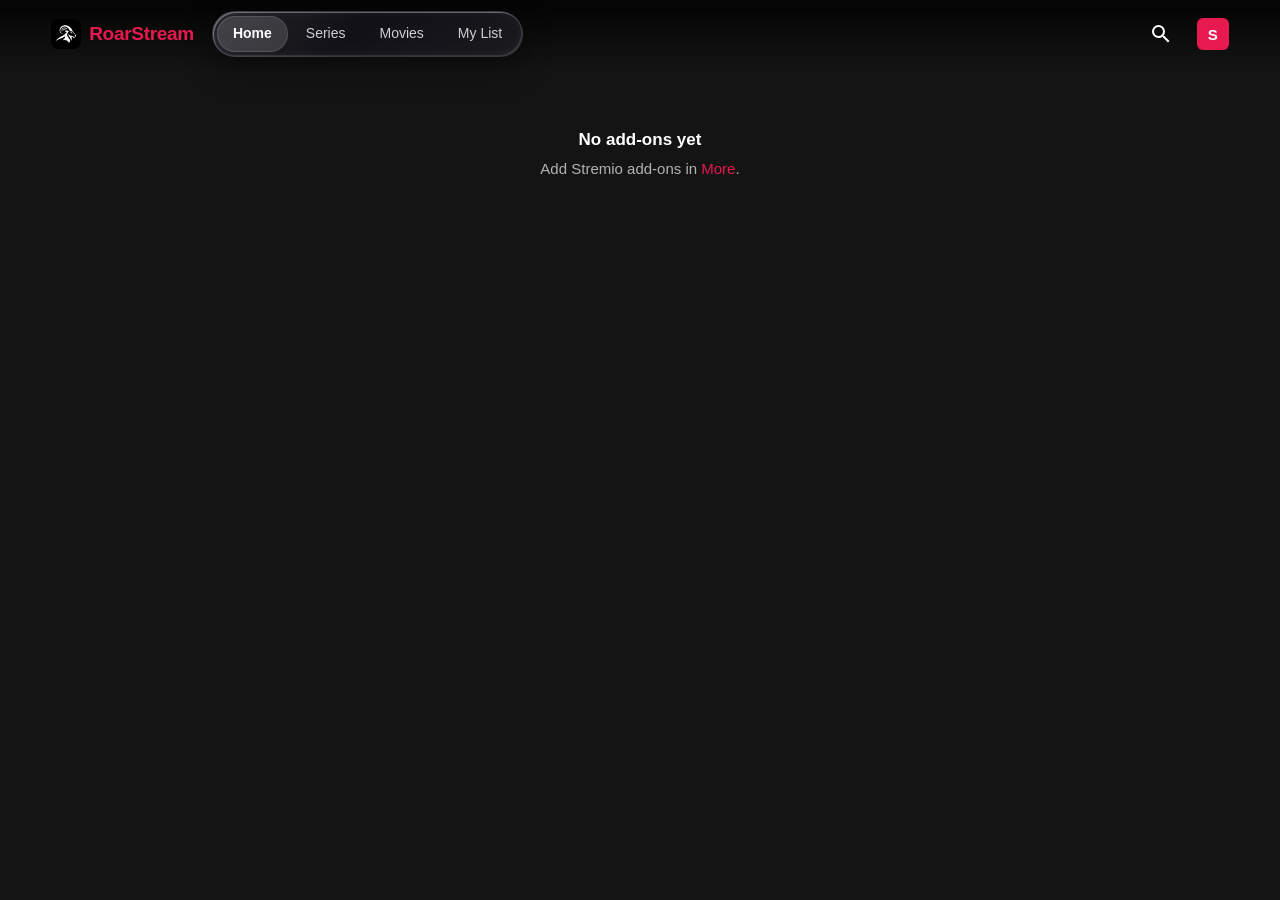
<file: webapp/index.html>
<!doctype html>
<html lang="en">
<head>
<meta charset="utf-8">
<meta name="viewport" content="width=device-width, initial-scale=1, viewport-fit=cover">
<meta name="theme-color" content="#141414">
<meta name="apple-mobile-web-app-capable" content="yes">
<meta name="mobile-web-app-capable" content="yes">
<meta name="apple-mobile-web-app-status-bar-style" content="black-translucent">
<meta name="apple-mobile-web-app-title" content="RoarStream">
<meta name="referrer" content="no-referrer">
<meta name="robots" content="noindex">
<title>RoarStream</title>
<link rel="manifest" href="manifest.webmanifest">
<link rel="apple-touch-icon" href="apple-touch-icon.png">
<link rel="icon" href="icon-192.png">
<link rel="stylesheet" href="app.css">
</head>
<body>
<header id="topnav">
  <a class="brand" href="#/home"><img src="icon-192.png" alt=""><span>RoarStream</span></a>
  <nav class="links">
    <a href="#/home" data-nav="home">Home</a>
    <a href="#/home?type=series" data-nav="series">Series</a>
    <a href="#/home?type=movie" data-nav="movie">Movies</a>
    <a href="#/library?tab=list" data-nav="list">My List</a>
    <a href="#/live" data-nav="live" id="nav-live">Live TV</a>
  </nav>
  <a class="icon" href="#/search" aria-label="Search"><svg viewBox="0 0 24 24"><path d="M15.5 14h-.79l-.28-.27A6.47 6.47 0 0 0 16 9.5 6.5 6.5 0 1 0 9.5 16c1.61 0 3.09-.59 4.23-1.57l.27.28v.79l5 4.99L20.49 19l-4.99-5zm-6 0C7.01 14 5 11.99 5 9.5S7.01 5 9.5 5 14 7.01 14 9.5 11.99 14 9.5 14z"/></svg></a>
  <a class="account" href="#/more" id="account" aria-label="Account and settings"><span>S</span></a>
</header>
<main id="view"></main>
<nav id="tabs">
  <a href="#/home" data-tab="home"><svg viewBox="0 0 24 24"><path d="M10 20v-6h4v6h5v-8h3L12 3 2 12h3v8z"/></svg><span>Home</span></a>
  <a href="#/search" data-tab="search"><svg viewBox="0 0 24 24"><path d="M15.5 14h-.79l-.28-.27A6.47 6.47 0 0 0 16 9.5 6.5 6.5 0 1 0 9.5 16c1.61 0 3.09-.59 4.23-1.57l.27.28v.79l5 4.99L20.49 19l-4.99-5zm-6 0C7.01 14 5 11.99 5 9.5S7.01 5 9.5 5 14 7.01 14 9.5 11.99 14 9.5 14z"/></svg><span>Search</span></a>
  <a href="#/live" data-tab="live" id="tab-live"><svg viewBox="0 0 24 24"><path d="M21 3H3c-1.1 0-2 .9-2 2v12c0 1.1.9 2 2 2h5v2h8v-2h5c1.1 0 2-.9 2-2V5c0-1.1-.9-2-2-2zm0 14H3V5h18v12z"/></svg><span>Live TV</span></a>
  <a href="#/library" data-tab="library"><svg viewBox="0 0 24 24"><path d="M4 6H2v14c0 1.1.9 2 2 2h14v-2H4V6zm16-4H8c-1.1 0-2 .9-2 2v12c0 1.1.9 2 2 2h12c1.1 0 2-.9 2-2V4c0-1.1-.9-2-2-2zm-8 12.5v-9l6 4.5-6 4.5z"/></svg><span>Library</span></a>
  <a href="#/more" data-tab="more"><svg viewBox="0 0 24 24"><path d="M20.5 11H19V7c0-1.1-.9-2-2-2h-4V3.5C13 2.12 11.88 1 10.5 1S8 2.12 8 3.5V5H4c-1.1 0-1.99.9-1.99 2v3.8H3.5c1.49 0 2.7 1.21 2.7 2.7s-1.21 2.7-2.7 2.7H2V20c0 1.1.9 2 2 2h3.8v-1.5c0-1.49 1.21-2.7 2.7-2.7 1.49 0 2.7 1.21 2.7 2.7V22H17c1.1 0 2-.9 2-2v-4h1.5c1.38 0 2.5-1.12 2.5-2.5S21.88 11 20.5 11z"/></svg><span>More</span></a>
</nav>
<div id="toast" hidden></div>
<script src="config.js"></script>
<script src="app.js"></script>
</body>
</html>
</file>
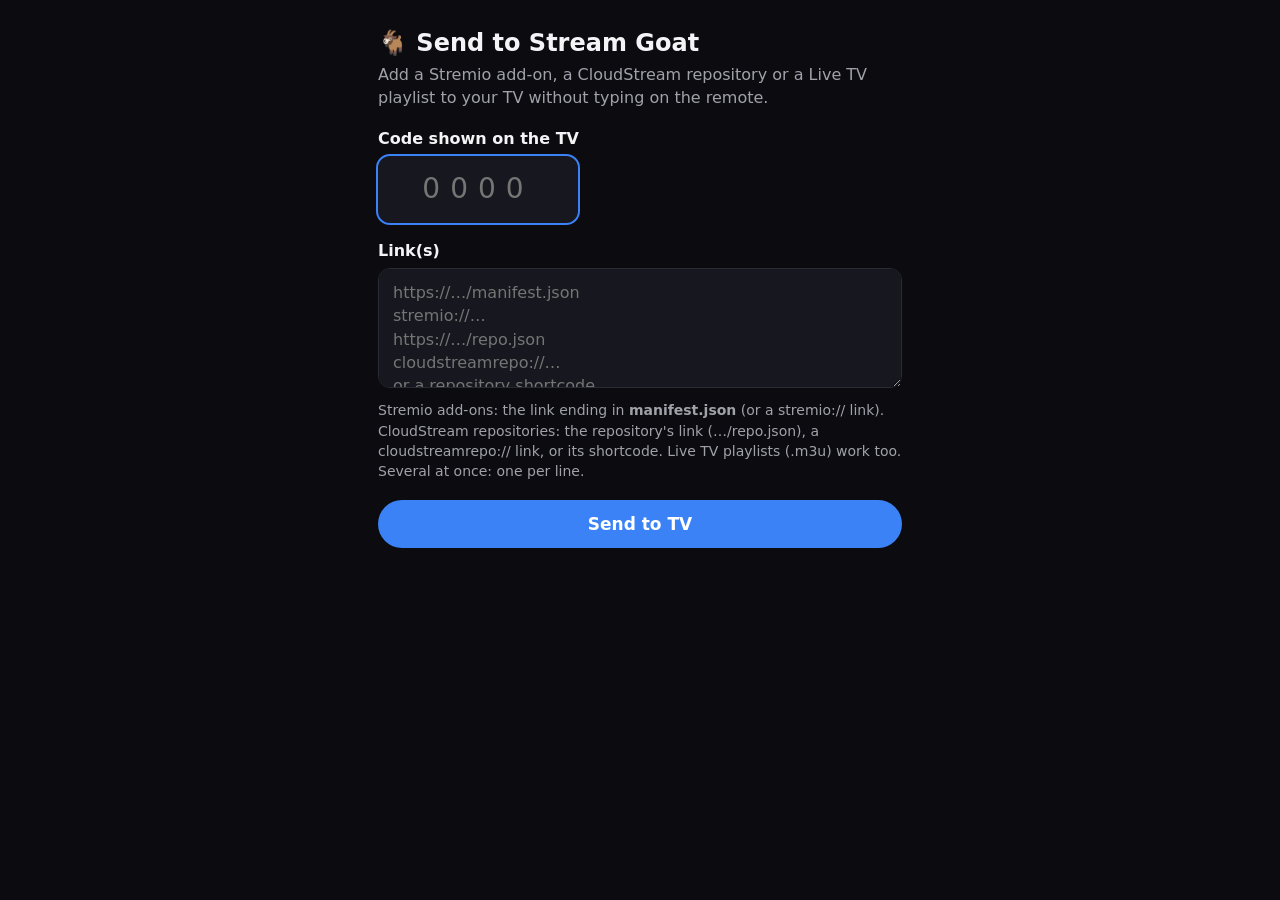
<file: android/app/src/main/assets/phone/index.html>
<!DOCTYPE html>
<html lang="en">
<head>
<meta charset="utf-8">
<meta name="viewport" content="width=device-width,initial-scale=1">
<meta name="referrer" content="no-referrer">
<title>Send to Stream Goat</title>
<style>
  :root { color-scheme: dark; --bg: #0b0b10; --card: #17171f; --line: #2a2a35; --text: #f4f4f7; --muted: #a1a1aa; --accent: #3b82f6; --ok: #22c55e; --bad: #f43f5e; }
  * { box-sizing: border-box; }
  body { margin: 0; font: 16px/1.45 system-ui, -apple-system, "Segoe UI", Roboto, sans-serif; background: var(--bg); color: var(--text); }
  main { max-width: 560px; margin: 0 auto; padding: 22px 18px 40px; }
  h1 { font-size: 24px; margin: 4px 0 2px; }
  p.sub { color: var(--muted); margin: 0 0 18px; }
  label { display: block; font-weight: 600; margin: 16px 0 6px; }
  input, textarea { width: 100%; background: var(--card); color: var(--text); border: 1px solid var(--line); border-radius: 12px; padding: 12px 14px; font: inherit; }
  input:focus, textarea:focus { outline: 2px solid var(--accent); border-color: transparent; }
  #code { font-size: 28px; letter-spacing: 10px; text-align: center; max-width: 200px; }
  textarea { min-height: 120px; resize: vertical; }
  .hint { color: var(--muted); font-size: 14px; margin-top: 6px; }
  button { margin-top: 18px; width: 100%; background: var(--accent); color: #fff; border: 0; border-radius: 999px; padding: 14px; font: 600 17px system-ui, sans-serif; }
  button:disabled { opacity: .5; }
  .item { background: var(--card); border: 1px solid var(--line); border-radius: 12px; padding: 12px 14px; margin-top: 10px; }
  .item .kind { font-size: 13px; color: var(--muted); }
  .item .link { word-break: break-all; }
  .item .state { margin-top: 4px; font-weight: 600; }
  .ok { color: var(--ok); } .bad { color: var(--bad); } .wait { color: var(--muted); }
  #error { color: var(--bad); margin-top: 12px; min-height: 1em; }
</style>
</head>
<body>
<main>
  <h1>🐐 Send to Stream Goat</h1>
  <p class="sub">Add a Stremio add-on, a CloudStream repository or a Live TV playlist to your TV without typing on the remote.</p>

  <label for="code">Code shown on the TV</label>
  <input id="code" inputmode="numeric" autocomplete="one-time-code" maxlength="4" placeholder="0000">

  <label for="text">Link(s)</label>
  <textarea id="text" autocapitalize="off" autocorrect="off" spellcheck="false"
    placeholder="https://…/manifest.json&#10;stremio://…&#10;https://…/repo.json&#10;cloudstreamrepo://…&#10;or a repository shortcode&#10;https://…/playlist.m3u (Live TV)"></textarea>
  <div class="hint">
    Stremio add-ons: the link ending in <b>manifest.json</b> (or a stremio:// link).<br>
    CloudStream repositories: the repository's link (…/repo.json), a cloudstreamrepo:// link, or its shortcode.
    Live TV playlists (.m3u) work too. Several at once: one per line.
  </div>

  <button id="send">Send to TV</button>
  <div id="error"></div>
  <div id="sent"></div>
</main>
<script>
  var codeBox = document.getElementById('code');
  var textBox = document.getElementById('text');
  var sendBtn = document.getElementById('send');
  var errorBox = document.getElementById('error');
  var sentBox = document.getElementById('sent');
  var params = new URLSearchParams(location.search);
  if (params.get('c')) codeBox.value = params.get('c');
  if (codeBox.value) textBox.focus(); else codeBox.focus();
  var tracked = {};

  function stateText(it) {
    if (it.state === 'added') return ['Added on the TV ✓' + (it.message ? ' · ' + it.message : ''), 'ok'];
    if (it.state === 'failed') return ['Couldn’t add it: ' + (it.message || 'unknown error'), 'bad'];
    if (it.state === 'ignored') return ['Ignored on the TV', 'wait'];
    if (it.state === 'adding') return ['Adding…', 'wait'];
    return ['Sent. Press Add on the TV to install it.', 'wait'];
  }

  function render() {
    sentBox.textContent = '';
    Object.keys(tracked).sort(function (a, b) { return b - a; }).forEach(function (id) {
      var it = tracked[id];
      var div = document.createElement('div'); div.className = 'item';
      var kind = document.createElement('div'); kind.className = 'kind'; kind.textContent = it.kind;
      var link = document.createElement('div'); link.className = 'link'; link.textContent = it.text;
      var st = stateText(it);
      var state = document.createElement('div'); state.className = 'state ' + st[1]; state.textContent = st[0];
      div.appendChild(kind); div.appendChild(link); div.appendChild(state);
      sentBox.appendChild(div);
    });
  }

  function poll() {
    var ids = Object.keys(tracked).filter(function (id) { var s = tracked[id].state; return s !== 'added' && s !== 'failed' && s !== 'ignored'; });
    if (!ids.length) return;
    fetch('/status?code=' + encodeURIComponent(codeBox.value.trim()) + '&ids=' + ids.join(','))
      .then(function (r) { return r.json(); })
      .then(function (j) { (j.items || []).forEach(function (it) { if (tracked[it.id]) { tracked[it.id].state = it.state; tracked[it.id].message = it.message; } }); render(); })
      .catch(function () {});
  }
  setInterval(poll, 1500);

  sendBtn.addEventListener('click', function () {
    errorBox.textContent = '';
    var code = codeBox.value.trim();
    var text = textBox.value.trim();
    if (!/^\d{4}$/.test(code)) { errorBox.textContent = 'Enter the 4-digit code shown on the TV.'; codeBox.focus(); return; }
    if (!text) { errorBox.textContent = 'Paste a link first.'; textBox.focus(); return; }
    sendBtn.disabled = true;
    fetch('/send', { method: 'POST', headers: { 'Content-Type': 'application/json' }, body: JSON.stringify({ code: code, text: text }) })
      .then(function (r) { return r.json().then(function (j) { return [r.ok, j]; }); })
      .then(function (res) {
        if (!res[0]) { errorBox.textContent = res[1].error || 'The TV didn’t accept it.'; return; }
        (res[1].items || []).forEach(function (it) { tracked[it.id] = { text: it.text, kind: it.kind, state: 'waiting' }; });
        textBox.value = '';
        render();
      })
      .catch(function () { errorBox.textContent = 'Can’t reach the TV. Is the "Add from phone" screen still open, and is this phone on the same Wi-Fi?'; })
      .then(function () { sendBtn.disabled = false; });
  });
</script>
</body>
</html>
</file>
<file: webapp/app.css>
[hidden] { display: none !important; }
:root {
  --bg: #0b0b10;
  --surface: #15151c;
  --surface-2: #1d1d26;
  --surface-3: #282832;
  --line: rgba(255, 255, 255, 0.08);
  --text: #f3f3f6;
  --muted: #a0a0ad;
  --faint: #6c6c79;
  --accent: #3b82f6;
  --good: #22c55e;
  --bad: #ff4d5e;
  --tabs: 68px;
  --safe-top: env(safe-area-inset-top, 0px);
  --safe-bottom: env(safe-area-inset-bottom, 0px);
  color-scheme: dark;
}

* { box-sizing: border-box; -webkit-tap-highlight-color: transparent; }
html, body { margin: 0; background: var(--bg); color: var(--text); }
body {
  font: 15px/1.4 -apple-system, BlinkMacSystemFont, "SF Pro Text", "Inter", "Segoe UI", Roboto, sans-serif;
  -webkit-font-smoothing: antialiased;
  overscroll-behavior-y: none;
  min-height: 100vh;
}
a { color: inherit; text-decoration: none; }
button, input, select { font: inherit; color: inherit; }
button { cursor: pointer; }
img { display: block; }

#view { padding-bottom: calc(var(--tabs) + var(--safe-bottom) + 16px); min-height: 100vh; }
body.no-tabs #view { padding-bottom: calc(var(--safe-bottom) + 16px); }

/* ---------- bottom tab bar: a floating pill; the chosen tab is a lighter pill with its name ---------- */
#tabs {
  position: fixed; left: 50%; transform: translateX(-50%); bottom: calc(var(--safe-bottom) + 10px); z-index: 20;
  display: flex; align-items: center; gap: 2px; padding: 5px; max-width: calc(100% - 24px);
  background: rgba(22, 22, 27, 0.94); backdrop-filter: blur(20px); -webkit-backdrop-filter: blur(20px);
  border: 1px solid rgba(255, 255, 255, 0.10); border-radius: 999px; box-shadow: 0 8px 24px rgba(0, 0, 0, 0.45);
}
#tabs a { flex: none; display: flex; align-items: center; justify-content: center; gap: 8px; height: 44px; padding: 0 13px;
  border-radius: 999px; color: var(--faint); font-size: 14px; font-weight: 700; transition: background 0.2s, padding 0.2s; }
#tabs a svg { width: 23px; height: 23px; fill: currentColor; }
#tabs a span { display: none; }
#tabs a.on { color: white; background: rgba(255, 255, 255, 0.14); padding: 0 16px; box-shadow: inset 0 0 0 1px rgba(255, 255, 255, 0.12); }
#tabs a.on span { display: inline; }
#tabs a[data-tab="more"] { position: relative; margin-left: 13px; }
#tabs a[data-tab="more"]::before { content: ""; position: absolute; left: -8px; top: 11px; width: 1px; height: 22px; background: rgba(255, 255, 255, 0.18); }

/* ---------- common ---------- */
.page { padding: calc(var(--safe-top) + 14px) 16px 0; }
.bar { display: flex; align-items: center; gap: 10px; margin-bottom: 14px; min-height: 40px; }
.bar h1 { font-size: 26px; margin: 0; flex: 1; letter-spacing: -0.4px; }
h2 { font-size: 18px; margin: 22px 0 10px; letter-spacing: -0.2px; }
.muted { color: var(--muted); }
.faint { color: var(--faint); }
.small { font-size: 13px; }
.center { text-align: center; }
.spacer { flex: 1; }
.empty { padding: 40px 12px; text-align: center; color: var(--muted); }
.empty b { display: block; color: var(--text); font-size: 17px; margin-bottom: 6px; }

.btn {
  display: inline-flex; align-items: center; justify-content: center; gap: 8px;
  border: 0; border-radius: 12px; padding: 12px 18px; font-weight: 700;
  background: var(--surface-3); color: var(--text);
}
.btn svg { width: 20px; height: 20px; fill: currentColor; }
.btn.primary { background: var(--accent); color: white; }
.btn.white { background: white; color: #0b0b10; }
.btn.small { padding: 8px 12px; border-radius: 10px; font-size: 13px; }
.btn.wide { width: 100%; }
.btn:disabled { opacity: 0.5; }
.icon-btn { width: 40px; height: 40px; border-radius: 50%; border: 0; display: grid; place-items: center; background: var(--surface-2); flex: none; }
.icon-btn svg { width: 22px; height: 22px; fill: currentColor; }

.field {
  width: 100%; padding: 12px 14px; border-radius: 12px; border: 1px solid var(--line);
  background: var(--surface); outline: none; font-size: 16px; /* 16px: iOS doesn't zoom in */
}
.field:focus { border-color: var(--accent); }
select.field { appearance: none; -webkit-appearance: none; }

.chips { display: flex; gap: 8px; overflow-x: auto; padding: 2px 16px 6px; margin: 0 -16px; scrollbar-width: none; }
.chips::-webkit-scrollbar { display: none; }
.chip { flex: none; padding: 7px 14px; border-radius: 999px; background: var(--surface-2); color: var(--muted); font-size: 13px; font-weight: 600; border: 0; white-space: nowrap; }
.chip.on { background: var(--accent); color: white; }

.spinner { width: 28px; height: 28px; margin: 40px auto; border-radius: 50%; border: 3px solid var(--surface-3); border-top-color: var(--accent); animation: spin 0.8s linear infinite; }
@keyframes spin { to { transform: rotate(360deg); } }

#toast {
  position: fixed; left: 16px; right: 16px; bottom: calc(var(--tabs) + var(--safe-bottom) + 12px); z-index: 50;
  padding: 12px 16px; border-radius: 12px; background: var(--surface-3); box-shadow: 0 8px 30px rgba(0,0,0,0.5); font-weight: 600;
}

/* ---------- login and profiles ---------- */
.login { min-height: 100vh; display: flex; flex-direction: column; justify-content: center; padding: 24px; max-width: 420px; margin: 0 auto; gap: 14px; }
.login img { width: 84px; height: 84px; margin: 0 auto 6px; border-radius: 20px; }
.login h1 { text-align: center; margin: 0 0 8px; }
.error { color: var(--bad); font-weight: 600; min-height: 20px; text-align: center; }
.who { min-height: 100vh; display: flex; flex-direction: column; justify-content: center; padding: 24px; }
.who h1 { text-align: center; font-size: 26px; }
.who-grid { display: grid; grid-template-columns: repeat(auto-fill, minmax(110px, 1fr)); gap: 22px; max-width: 520px; margin: 20px auto; width: 100%; }
.who-grid button { background: none; border: 0; display: flex; flex-direction: column; align-items: center; gap: 8px; color: var(--muted); font-weight: 600; }
.avatar { width: 96px; height: 96px; border-radius: 22px; display: grid; place-items: center; font-size: 40px; font-weight: 800; color: white; flex: none; }
.avatar.sm { width: 34px; height: 34px; border-radius: 9px; font-size: 16px; }
.lock { font-size: 12px; color: var(--faint); }

/* ---------- home ---------- */
.hero { position: relative; margin: calc(-14px - var(--safe-top)) -16px 0; height: 62vh; max-height: 560px; min-height: 380px; overflow: hidden; }
.hero img { width: 100%; height: 100%; object-fit: cover; }
.hero::after { content: ""; position: absolute; inset: 0; background: linear-gradient(to bottom, rgba(11,11,16,0.55) 0%, rgba(11,11,16,0) 30%, rgba(11,11,16,0.2) 55%, var(--bg) 100%); }
.hero .info { position: absolute; left: 16px; right: 16px; bottom: 18px; z-index: 1; text-align: center; }
.hero h1 { font-size: 30px; margin: 0 0 12px; letter-spacing: -0.5px; text-shadow: 0 2px 16px rgba(0,0,0,0.6); }
.hero .actions { display: flex; gap: 10px; justify-content: center; }
.home-top { position: absolute; top: calc(var(--safe-top) + 10px); left: 16px; right: 16px; z-index: 2; display: flex; gap: 10px; align-items: center; }
.provider-pick { flex: 1; min-width: 0; display: flex; align-items: center; gap: 8px; padding: 9px 14px; border-radius: 999px; background: rgba(0,0,0,0.45); backdrop-filter: blur(12px); -webkit-backdrop-filter: blur(12px); border: 1px solid var(--line); font-weight: 700; }
.provider-pick span { overflow: hidden; text-overflow: ellipsis; white-space: nowrap; }
.provider-pick svg { width: 18px; height: 18px; fill: currentColor; flex: none; }

.row { margin-top: 18px; }
.row h2 { margin: 0 0 10px; }
.shelf { display: flex; gap: 10px; overflow-x: auto; padding: 0 16px 4px; margin: 0 -16px; scroll-snap-type: x proximity; scrollbar-width: none; }
.shelf::-webkit-scrollbar { display: none; }
.card { flex: none; width: 116px; scroll-snap-align: start; }
.card .pic { position: relative; width: 116px; height: 172px; border-radius: 10px; overflow: hidden; background: var(--surface-2); }
.card.wide { width: 220px; }
.card.wide .pic { width: 220px; height: 124px; }
.card .pic img { width: 100%; height: 100%; object-fit: cover; }
.card .name { margin-top: 6px; font-size: 13px; font-weight: 600; line-height: 1.25; display: -webkit-box; -webkit-line-clamp: 2; -webkit-box-orient: vertical; overflow: hidden; }
.card .sub { font-size: 12px; color: var(--muted); }
.bar-progress { position: absolute; left: 0; right: 0; bottom: 0; height: 4px; background: rgba(255,255,255,0.25); }
.bar-progress i { display: block; height: 100%; background: var(--accent); }
.grid { display: grid; grid-template-columns: repeat(auto-fill, minmax(104px, 1fr)); gap: 12px 10px; }
.grid .card, .grid .card .pic { width: 100%; }
.grid .card .pic { height: auto; aspect-ratio: 2 / 3; }
.noimg { width: 100%; height: 100%; display: grid; place-items: center; padding: 8px; text-align: center; font-size: 12px; font-weight: 700; color: var(--muted); background: linear-gradient(135deg, var(--surface-2), var(--surface-3)); }

/* ---------- sheet (provider picker, sources, PIN) ---------- */
.sheet-back { position: fixed; inset: 0; z-index: 40; background: rgba(0,0,0,0.55); display: flex; align-items: flex-end; }
.sheet { width: 100%; max-height: 80vh; overflow-y: auto; background: var(--surface); border-radius: 18px 18px 0 0; padding: 10px 16px calc(var(--safe-bottom) + 16px); }
.sheet .grip { width: 40px; height: 5px; border-radius: 3px; background: var(--surface-3); margin: 0 auto 12px; }
.sheet h3 { margin: 4px 0 10px; font-size: 18px; }
.option { display: flex; align-items: center; gap: 12px; width: 100%; padding: 13px 12px; border-radius: 12px; border: 0; background: none; text-align: left; font-weight: 600; }
.option.on { background: var(--surface-2); color: var(--accent); }
.option .muted { font-weight: 400; }

/* ---------- title page ---------- */
.title-hero { position: relative; margin: calc(-14px - var(--safe-top)) -16px 0; height: 46vh; min-height: 300px; max-height: 460px; overflow: hidden; }
.title-hero img { width: 100%; height: 100%; object-fit: cover; }
.title-hero::after { content: ""; position: absolute; inset: 0; background: linear-gradient(to bottom, rgba(11,11,16,0.5), rgba(11,11,16,0) 35%, var(--bg) 100%); }
.back { position: absolute; top: calc(var(--safe-top) + 10px); left: 16px; z-index: 3; background: rgba(0,0,0,0.5) !important; backdrop-filter: blur(12px); -webkit-backdrop-filter: blur(12px); }
.title-info { position: relative; margin-top: -70px; z-index: 2; }
.title-info h1 { font-size: 28px; margin: 0 0 8px; letter-spacing: -0.4px; }
.meta { display: flex; flex-wrap: wrap; gap: 8px; align-items: center; color: var(--muted); font-size: 13px; margin-bottom: 14px; }
.tag { padding: 3px 8px; border-radius: 6px; background: var(--surface-2); color: var(--muted); font-size: 12px; font-weight: 600; }
.tag.accent { color: var(--accent); }
.plot { color: #d4d4dc; margin: 14px 0; }
.plot.clamped { display: -webkit-box; -webkit-line-clamp: 4; -webkit-box-orient: vertical; overflow: hidden; }
.title-actions { display: grid; grid-template-columns: 1fr; gap: 10px; }
.title-actions .row2 { display: grid; grid-template-columns: 1fr 1fr 1fr; gap: 10px; }
.title-actions .row2 .btn { flex-direction: column; gap: 4px; padding: 10px 6px; font-size: 12px; background: var(--surface-2); }
.title-actions .row2 .btn.on { color: var(--accent); }
.ep { display: flex; gap: 12px; padding: 10px 0; border-bottom: 1px solid var(--line); align-items: center; }
.ep .thumb { position: relative; width: 132px; flex: none; aspect-ratio: 16 / 9; border-radius: 8px; overflow: hidden; background: var(--surface-2); }
.ep .thumb img { width: 100%; height: 100%; object-fit: cover; }
.ep .t { flex: 1; min-width: 0; }
.ep .code { color: var(--accent); font-size: 12px; font-weight: 700; }
.ep .n { font-weight: 600; font-size: 14px; display: -webkit-box; -webkit-line-clamp: 2; -webkit-box-orient: vertical; overflow: hidden; }
.ep .d { font-size: 12px; color: var(--muted); display: -webkit-box; -webkit-line-clamp: 2; -webkit-box-orient: vertical; overflow: hidden; }
.ep .done { color: var(--good); font-size: 12px; font-weight: 700; }

/* ---------- player ---------- */
.player { position: fixed; inset: 0; z-index: 30; background: black; overflow: hidden; color: white; user-select: none; -webkit-user-select: none; }
.player video { position: absolute; inset: 0; width: 100%; height: 100%; background: black; }
.player[data-cue="Small"] video::cue { font-size: 70%; }
.player[data-cue="Large"] video::cue { font-size: 150%; }
.player video::cue { background: rgba(0,0,0,0.6); }
.pl-ui { position: absolute; inset: 0; display: flex; flex-direction: column; justify-content: space-between; pointer-events: none; transition: opacity .25s; }
.pl-ui > * { pointer-events: auto; }
.player.idle .pl-ui { opacity: 0; }
.player.idle .pl-ui > * { pointer-events: none; }
.player.idle { cursor: none; }
.pl-top { display: flex; align-items: center; gap: 10px; padding: calc(var(--safe-top) + 10px) 14px 30px; background: linear-gradient(rgba(0,0,0,.75), transparent); }
.pl-top .t { flex: 1; min-width: 0; }
.pl-top .t b { display: block; font-size: 17px; white-space: nowrap; overflow: hidden; text-overflow: ellipsis; }
.pl-top .t span { display: block; font-size: 12px; color: rgba(255,255,255,.7); white-space: nowrap; overflow: hidden; text-overflow: ellipsis; }
.pl-center { flex: 1; display: flex; align-items: center; justify-content: center; gap: clamp(24px, 8vw, 80px); pointer-events: none; }
.pl-center .pl-btn { pointer-events: auto; }
.pl-bottom { padding: 40px 14px calc(var(--safe-bottom) + 10px); background: linear-gradient(transparent, rgba(0,0,0,.85)); }
.pl-bar { display: flex; align-items: center; gap: 4px; }
.pl-bar .spacer { flex: 1; }
.pl-btn { display: inline-flex; align-items: center; justify-content: center; gap: 6px; min-width: 40px; height: 40px; padding: 0 8px; border: 0; border-radius: 8px; background: none; color: white; font-weight: 600; font-size: 14px; flex: none; }
.pl-btn svg { width: 26px; height: 26px; fill: currentColor; }
.pl-btn:hover, .pl-btn:focus-visible { background: rgba(255,255,255,.12); }
.pl-btn.big svg { width: 44px; height: 44px; }
.pl-btn.huge { width: 76px; height: 76px; border-radius: 50%; background: rgba(0,0,0,.45); }
.pl-btn.huge svg { width: 52px; height: 52px; }
.pl-btn.big { width: 64px; height: 64px; border-radius: 50%; }
.pl-time { font-size: 13px; font-variant-numeric: tabular-nums; margin-left: 6px; white-space: nowrap; }
.pl-volume { width: 90px; accent-color: white; }
.pl-seek { position: relative; height: 18px; margin: 0 4px 4px; }
.pl-seek::before, .pl-seek .buf, .pl-seek .done { content: ""; position: absolute; left: 0; top: 7px; height: 4px; border-radius: 2px; pointer-events: none; }
.pl-seek::before { right: 0; background: rgba(255,255,255,.25); }
.pl-seek .buf { width: 0; background: rgba(255,255,255,.45); }
.pl-seek .done { width: 0; background: #e8194f; }
.pl-seek input { position: absolute; inset: 0; width: 100%; height: 18px; margin: 0; opacity: 0; cursor: pointer; }
.pl-seek:hover::before, .pl-seek:hover .buf, .pl-seek:hover .done { top: 6px; height: 6px; }
.pl-status { position: absolute; left: 0; right: 0; top: 50%; transform: translateY(-50%); text-align: center; color: rgba(255,255,255,.85); padding: 0 24px; pointer-events: none; z-index: 2; text-shadow: 0 1px 4px black; }
.pl-status .spinner { margin: 0 auto 10px; }
.player:not(.paused) .pl-status:has(.spinner) ~ .pl-ui .pl-center { visibility: hidden; }
.player .sheet-back, .player #toast { z-index: 50; }
body:has(.player) .sheet { max-width: 560px; margin: 0 auto; }
body:has(.player) #toast { bottom: auto; top: calc(var(--safe-top) + 72px); left: 50%; right: auto; transform: translateX(-50%); width: max-content; max-width: min(520px, calc(100% - 32px)); }
@media (max-width: 699px) {
  .pl-btn.txt span { display: none; }
  .pl-volume, #pip { display: none; }
  .pl-btn { min-width: 36px; padding: 0 6px; }
}
@media (hover: none) { .pl-volume { display: none; } }
.next-card { position: absolute; right: 12px; bottom: calc(var(--safe-bottom) + 70px); width: min(320px, calc(100% - 24px)); background: rgba(20,20,26,0.95); border-radius: 14px; padding: 14px; z-index: 3; }
.next-card .label { font-size: 11px; font-weight: 800; color: var(--accent); letter-spacing: 0.5px; }
.next-card .actions { display: flex; gap: 8px; margin-top: 10px; }

/* ---------- live ---------- */
.ch { display: flex; gap: 12px; align-items: center; padding: 10px 0; border-bottom: 1px solid var(--line); }
.ch .logo { width: 56px; height: 42px; border-radius: 8px; background: white; display: grid; place-items: center; overflow: hidden; flex: none; }
.ch .logo img { max-width: 90%; max-height: 90%; object-fit: contain; }
.ch .logo.none { background: var(--surface-3); color: var(--muted); font-weight: 800; font-size: 13px; }
.ch .t { flex: 1; min-width: 0; }
.ch .t b { display: block; white-space: nowrap; overflow: hidden; text-overflow: ellipsis; }
.ch .now { font-size: 12px; color: var(--muted); white-space: nowrap; overflow: hidden; text-overflow: ellipsis; }
.ch .star { color: #f5c518; }

/* ---------- more ---------- */
.list { background: var(--surface); border-radius: 14px; overflow: hidden; }
.list > * { display: flex; align-items: center; gap: 12px; padding: 14px; border-bottom: 1px solid var(--line); width: 100%; background: none; border-left: 0; border-right: 0; border-top: 0; text-align: left; font-weight: 600; }
.list > *:last-child { border-bottom: 0; }

@media (min-width: 700px) {
  .card { width: 140px; } .card .pic { width: 140px; height: 208px; }
  .page { padding-left: 28px; padding-right: 28px; }
  .shelf, .chips { padding-left: 28px; padding-right: 28px; margin-left: -28px; margin-right: -28px; }
  .hero, .title-hero { margin-left: -28px; margin-right: -28px; }
  .title-actions { grid-template-columns: 280px; }
}

/* ---------- browser-only app extras ---------- */
.addon { display: flex; gap: 12px; align-items: center; padding: 12px 0; border-bottom: 1px solid var(--line); }
.addon img, .addon .noimg { width: 44px; height: 44px; border-radius: 10px; object-fit: cover; flex: none; }
.addon .t { flex: 1; min-width: 0; }
.addon .t b { display: block; }
.addon .t span { font-size: 12px; color: var(--muted); display: -webkit-box; -webkit-line-clamp: 2; -webkit-box-orient: vertical; overflow: hidden; }
.note { background: var(--surface); border-radius: 12px; padding: 12px 14px; color: var(--muted); font-size: 13px; margin: 10px 0; }
.note b { color: var(--text); }
.option .why { display: block; font-size: 12px; color: var(--faint); font-weight: 500; }
.option:disabled { opacity: 0.45; }

.suggest-box { margin-top: 6px; background: var(--surface-2); border-radius: 14px; padding: 4px; box-shadow: 0 10px 30px rgba(0,0,0,0.45); }
.suggest-box .option { padding: 11px 12px; }

/* =====================================================================
   Netflix-style look (Stream Goat's own name, logo and accent colour)
   ===================================================================== */
:root {
  --bg: #141414; --surface: #1f1f1f; --surface-2: #2a2a2a; --surface-3: #3a3a3a;
  --text: #ffffff; --muted: #b3b3b3; --faint: #808080; --accent: #e8194f;
  --side: 16px; --nav: 56px;
}
body { font-family: "Netflix Sans", "Helvetica Neue", Inter, -apple-system, "Segoe UI", Roboto, sans-serif; }
.page { padding: calc(var(--safe-top) + var(--nav) + 10px) var(--side) 0; }
body.home-page .page { padding-top: 0; }

/* Top bar: transparent over the banner, solid once the page scrolls. */
#topnav {
  position: fixed; top: 0; left: 0; right: 0; z-index: 25; height: calc(var(--nav) + var(--safe-top));
  padding: var(--safe-top) var(--side) 0; display: flex; align-items: center; gap: 18px;
  background: linear-gradient(to bottom, rgba(0,0,0,0.75) 10%, rgba(0,0,0,0)); transition: background 0.3s;
}
#topnav.solid { background: rgba(20,20,20,0.97); }
#topnav .brand { display: flex; align-items: center; gap: 8px; font-weight: 800; font-size: 19px; letter-spacing: -0.3px; color: var(--accent); }
#topnav .brand img { width: 30px; height: 30px; border-radius: 7px; }
#topnav .links { display: none; gap: 2px; padding: 4px; align-items: center; background: rgba(22, 22, 27, 0.85);
  border: 1px solid rgba(255, 255, 255, 0.10); border-radius: 999px; backdrop-filter: blur(16px); -webkit-backdrop-filter: blur(16px); }
#topnav .links a { color: #cfcfd4; font-size: 14px; padding: 8px 16px; border-radius: 999px; transition: background 0.2s, color 0.2s; }
#topnav .links a:hover { color: white; background: rgba(255, 255, 255, 0.07); }
#topnav .links a.on { color: white; font-weight: 700; background: rgba(255, 255, 255, 0.14); box-shadow: inset 0 0 0 1px rgba(255, 255, 255, 0.12); }
#topnav .icon { margin-left: auto; width: 36px; height: 36px; display: grid; place-items: center; }
#topnav .icon svg { width: 24px; height: 24px; fill: white; }
#topnav .account { width: 32px; height: 32px; border-radius: 6px; background: var(--accent); display: grid; place-items: center; font-weight: 800; overflow: hidden; }
#topnav .account img { width: 100%; height: 100%; object-fit: cover; }
body.no-tabs #topnav { display: none; }
#tabs { background: rgba(20,20,20,0.96); }
#tabs a.on { color: white; }

/* Banner */
.hero { margin: 0 calc(-1 * var(--side)); height: 78vh; min-height: 460px; max-height: 760px; }
.hero img.backdrop { width: 100%; height: 100%; object-fit: cover; object-position: center 20%; }
.hero::after { background: linear-gradient(to top, var(--bg) 0%, rgba(20,20,20,0.35) 30%, rgba(20,20,20,0) 55%),
  linear-gradient(to right, rgba(0,0,0,0.75) 0%, rgba(0,0,0,0.25) 45%, rgba(0,0,0,0) 70%); }
.hero .info { left: var(--side); right: var(--side); bottom: 12%; text-align: left; max-width: 560px; }
.hero .logo { max-width: min(78%, 420px); max-height: 140px; object-fit: contain; object-position: left bottom; margin-bottom: 14px; }
.hero h1 { font-size: clamp(30px, 5vw, 56px); font-weight: 800; letter-spacing: -1px; margin: 0 0 10px; }
.hero .kicker { font-size: 13px; font-weight: 700; letter-spacing: 3px; color: var(--muted); margin-bottom: 8px; }
.hero .kicker { display: flex; align-items: center; gap: 8px; }
.hero .kicker img { width: 22px; height: 22px; border-radius: 5px; }
.hero .desc { font-size: clamp(14px, 1.4vw, 18px); line-height: 1.45; color: #f0f0f0; text-shadow: 0 1px 8px rgba(0,0,0,0.6);
  display: -webkit-box; -webkit-line-clamp: 3; -webkit-box-orient: vertical; overflow: hidden; margin: 0 0 18px; }
.hero .actions { justify-content: flex-start; }
.btn { border-radius: 6px; }
.btn.white { background: white; color: black; padding: 11px 26px; font-size: 16px; }
.btn.white:hover { background: rgba(255,255,255,0.78); }
.btn.grey { background: rgba(109,109,110,0.7); color: white; padding: 11px 22px; font-size: 16px; }
.btn.grey:hover { background: rgba(109,109,110,0.45); }
.btn.primary { background: var(--accent); }

/* Rows */
.row { margin-top: 26px; }
.hero + .row, .hero + .rows .row:first-child { margin-top: -6vh; position: relative; z-index: 2; }
.row h2 { font-size: clamp(17px, 1.6vw, 22px); font-weight: 700; margin: 0 0 10px; color: #e5e5e5; }
.shelf { gap: 8px; padding: 6px var(--side) 18px; margin: 0 calc(-1 * var(--side)); scroll-padding-left: var(--side); }
.card .pic { border-radius: 4px; transition: transform 0.25s ease, box-shadow 0.25s ease; }
.card .name { color: #e5e5e5; }
@media (hover: hover) and (pointer: fine) {
  .shelf .card:hover .pic { transform: scale(1.08); box-shadow: 0 12px 30px rgba(0,0,0,0.7); z-index: 3; }
  .card.cw .remove { opacity: 0; }
  .card.cw:hover .remove { opacity: 1; }
}
.shelf-wrap { position: relative; }
.shelf-wrap .arrow { display: none; position: absolute; top: 6px; bottom: 18px; width: var(--side); z-index: 4; border: 0;
  background: rgba(20,20,20,0.6); color: white; font-size: 34px; padding: 0; }
.shelf-wrap .arrow.left { left: calc(-1 * var(--side)); }
.shelf-wrap .arrow.right { right: calc(-1 * var(--side)); }
@media (hover: hover) and (pointer: fine) { .shelf-wrap:hover .arrow { display: block; } }

/* Continue Watching: wide cards with the episode, time left and a remove button */
.card.cw { width: 250px; position: relative; }
.card.cw .pic { width: 250px; height: 141px; }
.card.cw .over { position: absolute; left: 0; right: 0; bottom: 4px; padding: 26px 10px 8px; background: linear-gradient(to top, rgba(0,0,0,0.85), rgba(0,0,0,0)); }
.card.cw .over b { display: block; font-size: 14px; white-space: nowrap; overflow: hidden; text-overflow: ellipsis; }
.card.cw .over span { font-size: 12px; color: #d0d0d0; }
.card.cw .playmark { position: absolute; inset: 0; display: grid; place-items: center; }
.card.cw .playmark i { width: 46px; height: 46px; border-radius: 50%; border: 2px solid white; background: rgba(0,0,0,0.45); display: grid; place-items: center; }
.card.cw .playmark svg { width: 24px; height: 24px; fill: white; }
.card.cw .remove { position: absolute; top: 6px; right: 6px; z-index: 5; width: 30px; height: 30px; border-radius: 50%; border: 1px solid rgba(255,255,255,0.6);
  background: rgba(0,0,0,0.6); color: white; font-size: 16px; line-height: 1; transition: opacity 0.2s; }
.bar-progress { height: 4px; background: rgba(255,255,255,0.3); }
.bar-progress i { background: var(--accent); }

/* Title page */
.title-hero { margin: 0 calc(-1 * var(--side)); height: 70vh; min-height: 360px; max-height: 640px; }
.title-hero::after { background: linear-gradient(to top, var(--bg) 0%, rgba(20,20,20,0.2) 45%, rgba(20,20,20,0) 65%),
  linear-gradient(to right, rgba(0,0,0,0.7) 0%, rgba(0,0,0,0) 60%); }
.title-info { margin-top: -26vh; max-width: 900px; }
.title-info h1 { font-size: clamp(28px, 4vw, 48px); font-weight: 800; }
.back { top: calc(var(--safe-top) + var(--nav) + 8px); }
.title-actions .btn.white { justify-content: center; }
.ep { border-bottom-color: rgba(255,255,255,0.1); padding: 14px 0; }
.ep .code { color: var(--muted); font-size: 18px; font-weight: 700; }

/* Settings: account, backups */
.panel { background: var(--surface); border-radius: 8px; padding: 14px; margin: 10px 0; }
.panel .row-line { display: flex; align-items: center; gap: 12px; padding: 8px 0; border-bottom: 1px solid rgba(255,255,255,0.08); }
.panel .row-line:last-child { border-bottom: 0; }
.panel .row-line .t { flex: 1; min-width: 0; }
.panel .row-line .t b { display: block; }
.panel .row-line .t span { font-size: 12px; color: var(--muted); }
.actions-line { display: flex; flex-wrap: wrap; gap: 10px; margin-top: 10px; }
.google-btn { display: inline-flex; align-items: center; gap: 10px; background: white; color: #1f1f1f; border: 0; border-radius: 6px; padding: 10px 16px; font-weight: 700; }
.google-btn svg { width: 20px; height: 20px; }
.banner-note { background: #2b2b2b; border-left: 4px solid var(--accent); padding: 12px 14px; border-radius: 4px; margin: 12px 0; }

@media (min-width: 700px) {
  :root { --side: 4%; --nav: 68px; }
  .page { padding-left: var(--side); padding-right: var(--side); }
  .shelf, .chips { padding-left: var(--side); padding-right: var(--side); margin-left: calc(-1 * var(--side)); margin-right: calc(-1 * var(--side)); }
  .hero, .title-hero { margin-left: calc(-1 * var(--side)); margin-right: calc(-1 * var(--side)); }
  .card { width: 160px; } .card .pic { width: 160px; height: 238px; }
  .card.cw { width: 300px; } .card.cw .pic { width: 300px; height: 169px; }
}
@media (min-width: 1000px) {
  #topnav .links { display: flex; }
  #tabs { display: none; }
  #view { padding-bottom: 40px; }
  #toast { bottom: 24px; left: auto; right: 24px; max-width: 420px; }
  .card { width: 185px; } .card .pic { width: 185px; height: 275px; }
}
.glitch-pre { white-space: pre-wrap; word-break: break-word; font-size: 11px; color: var(--muted); background: rgba(255,255,255,0.05); padding: 10px; border-radius: 8px; max-height: 220px; overflow: auto; }
#g-what { font-family: inherit; font-size: 15px; width: 100%; resize: vertical; }

/* ---------- liquid glass (after liquidglass.js): the floating bars blur and lift the colours behind them,
   with a light rim on the top-left edge and a faint inner wall at the bottom-right, dark enough to read on. ---------- */
#tabs, #topnav .links, .provider-pick, .back {
  background: linear-gradient(135deg, rgba(255,255,255,0.10), rgba(255,255,255,0.02) 45%, rgba(255,255,255,0.05)), rgba(18, 16, 26, 0.55) !important;
  backdrop-filter: blur(22px) saturate(1.6); -webkit-backdrop-filter: blur(22px) saturate(1.6);
  border: 1px solid rgba(255, 255, 255, 0.14);
  box-shadow: inset 1px 1px 0 rgba(255,255,255,0.35), inset -1px -1px 0 rgba(255,255,255,0.10),
              inset 0 0 12px rgba(255,255,255,0.05), 0 10px 30px rgba(0,0,0,0.40);
}
.empty-logo { display: block; width: 72px; height: 72px; margin: 0 auto 14px; border-radius: 17px; animation: breathe 2.4s ease-in-out infinite; }
@keyframes breathe { 50% { opacity: 0.55; } }
</file>
